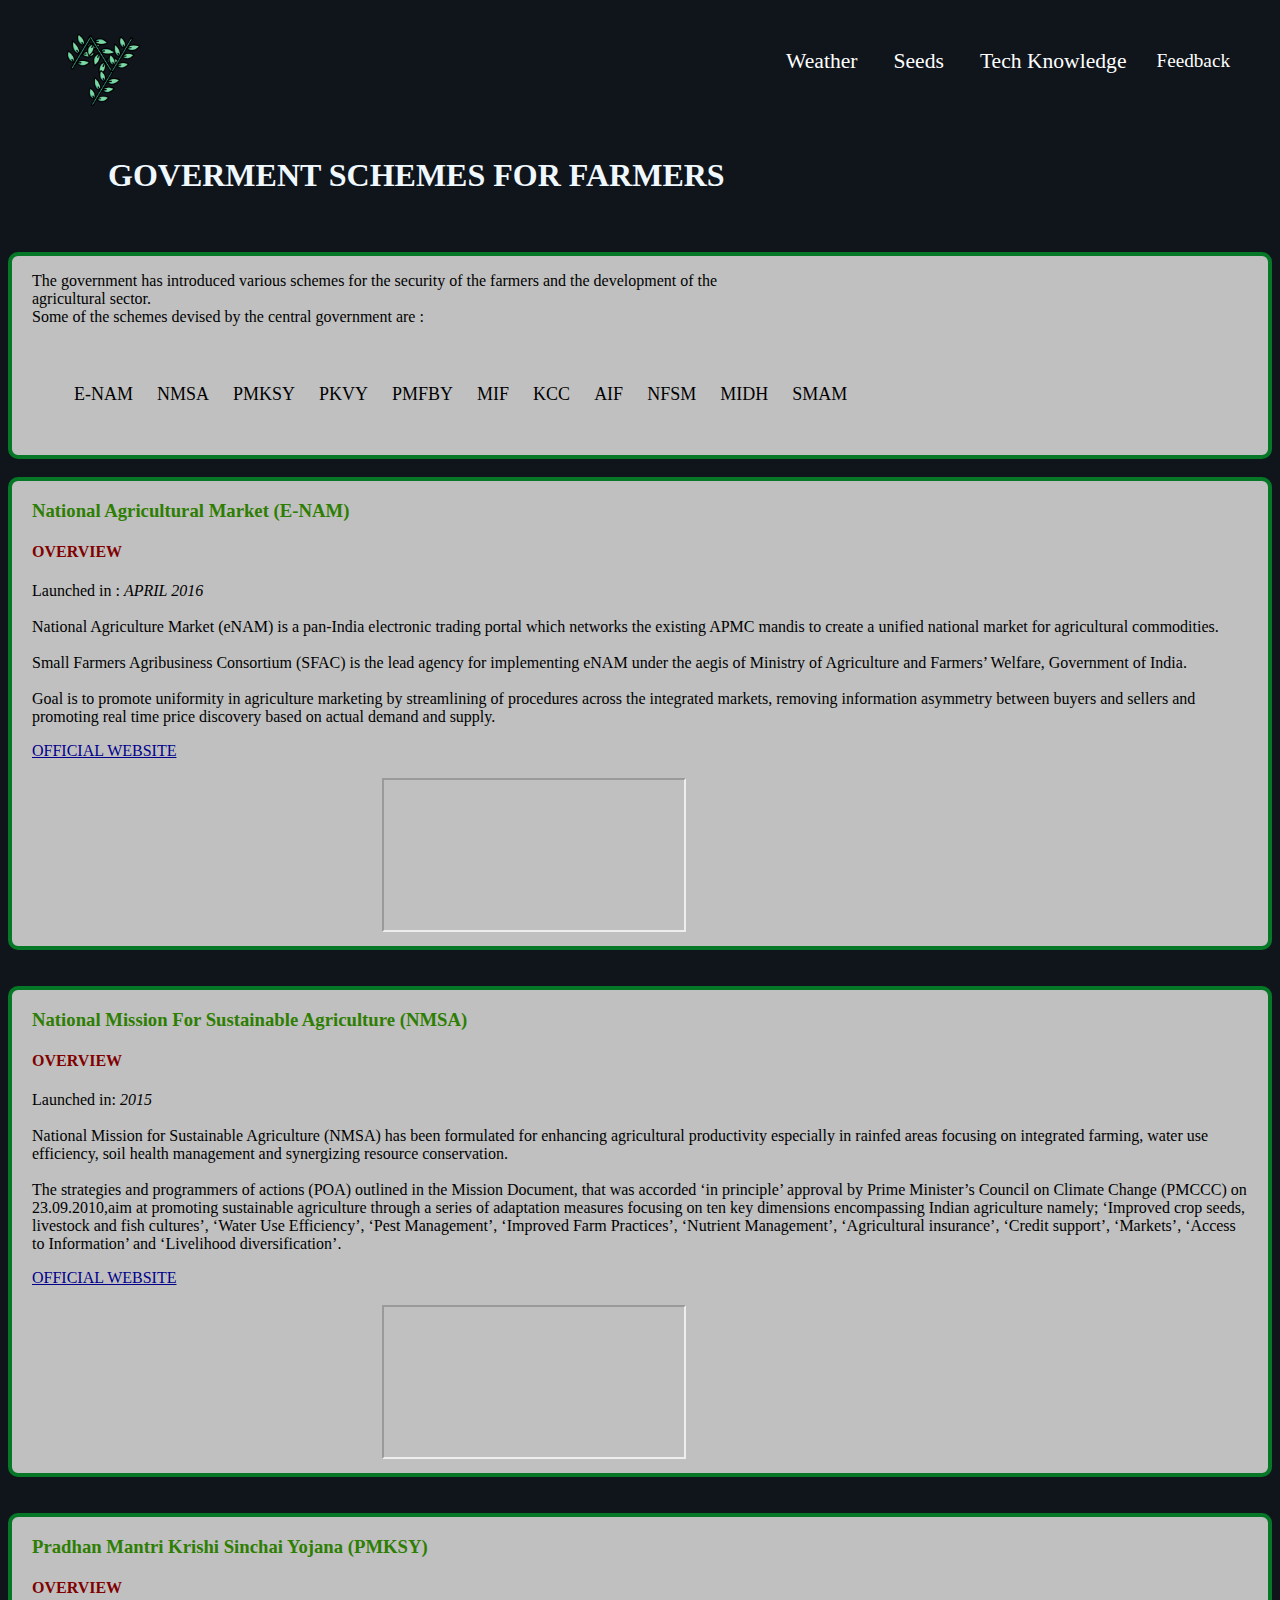
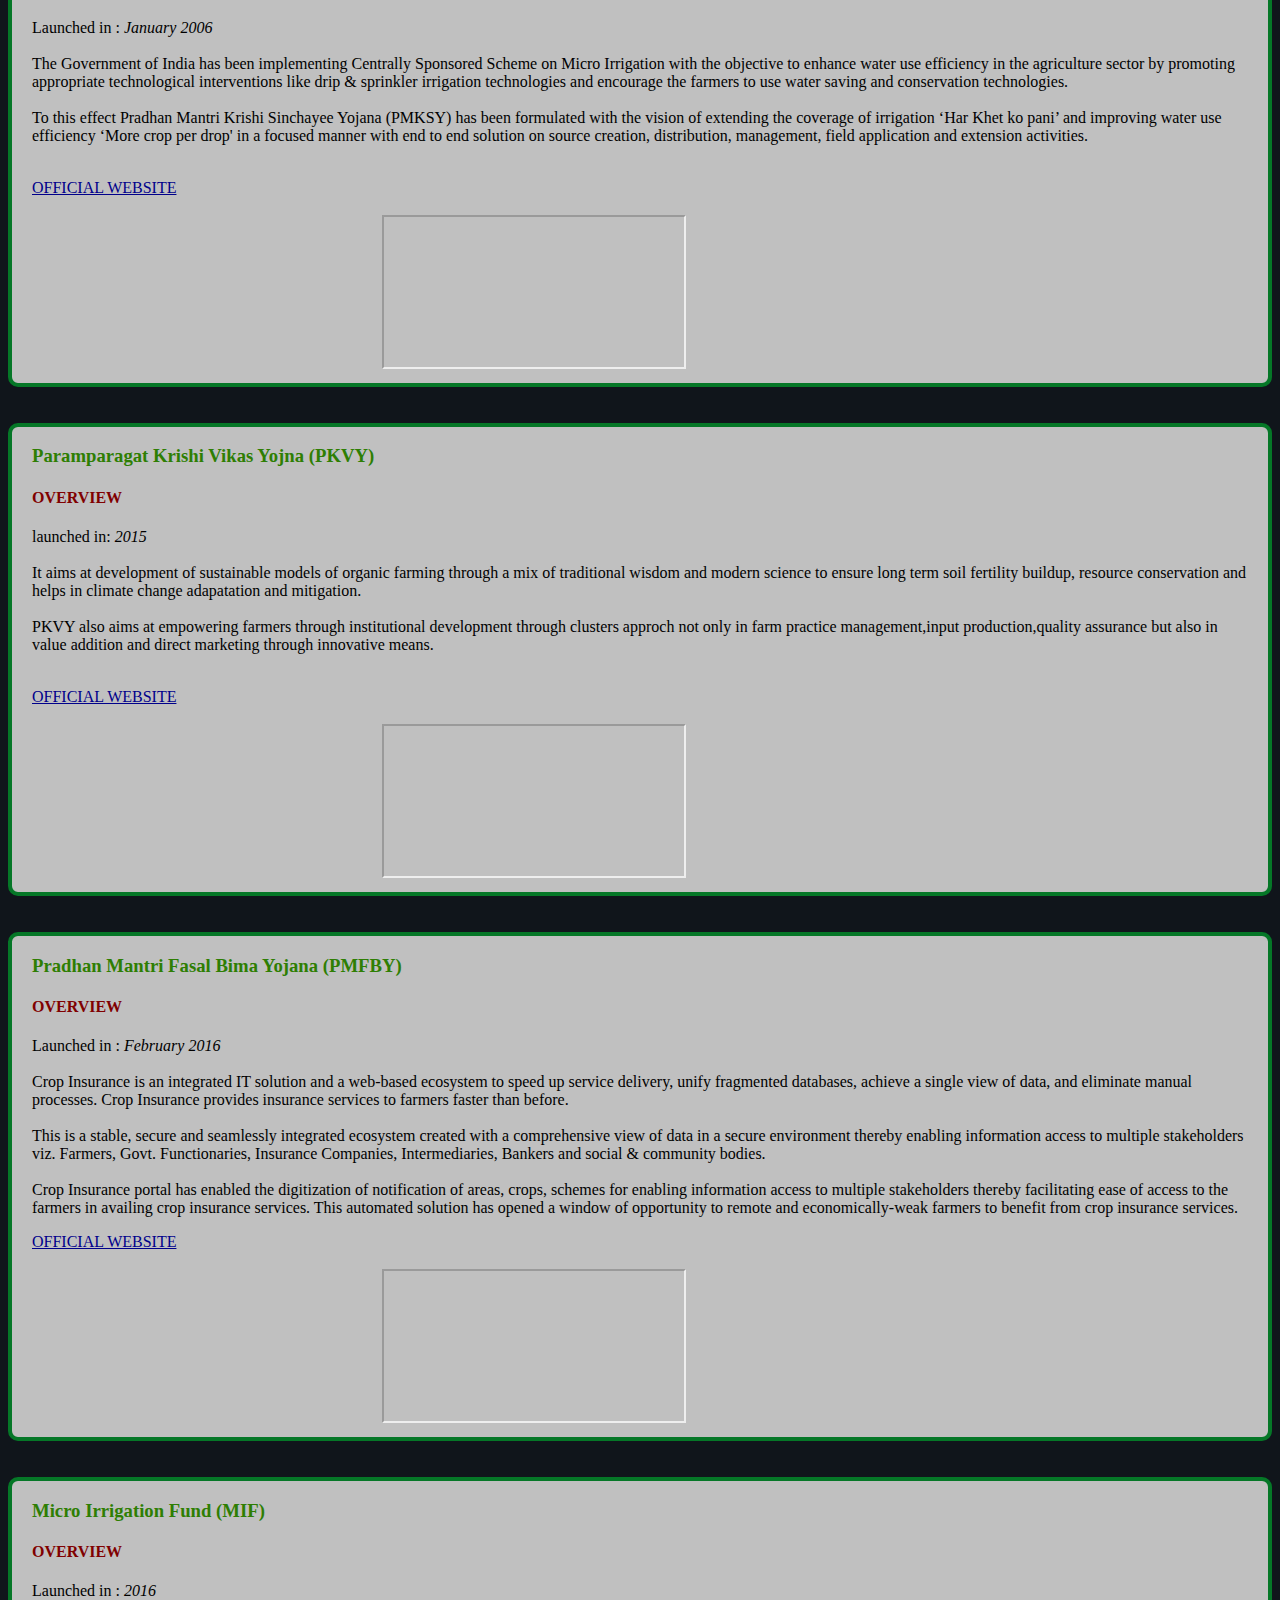
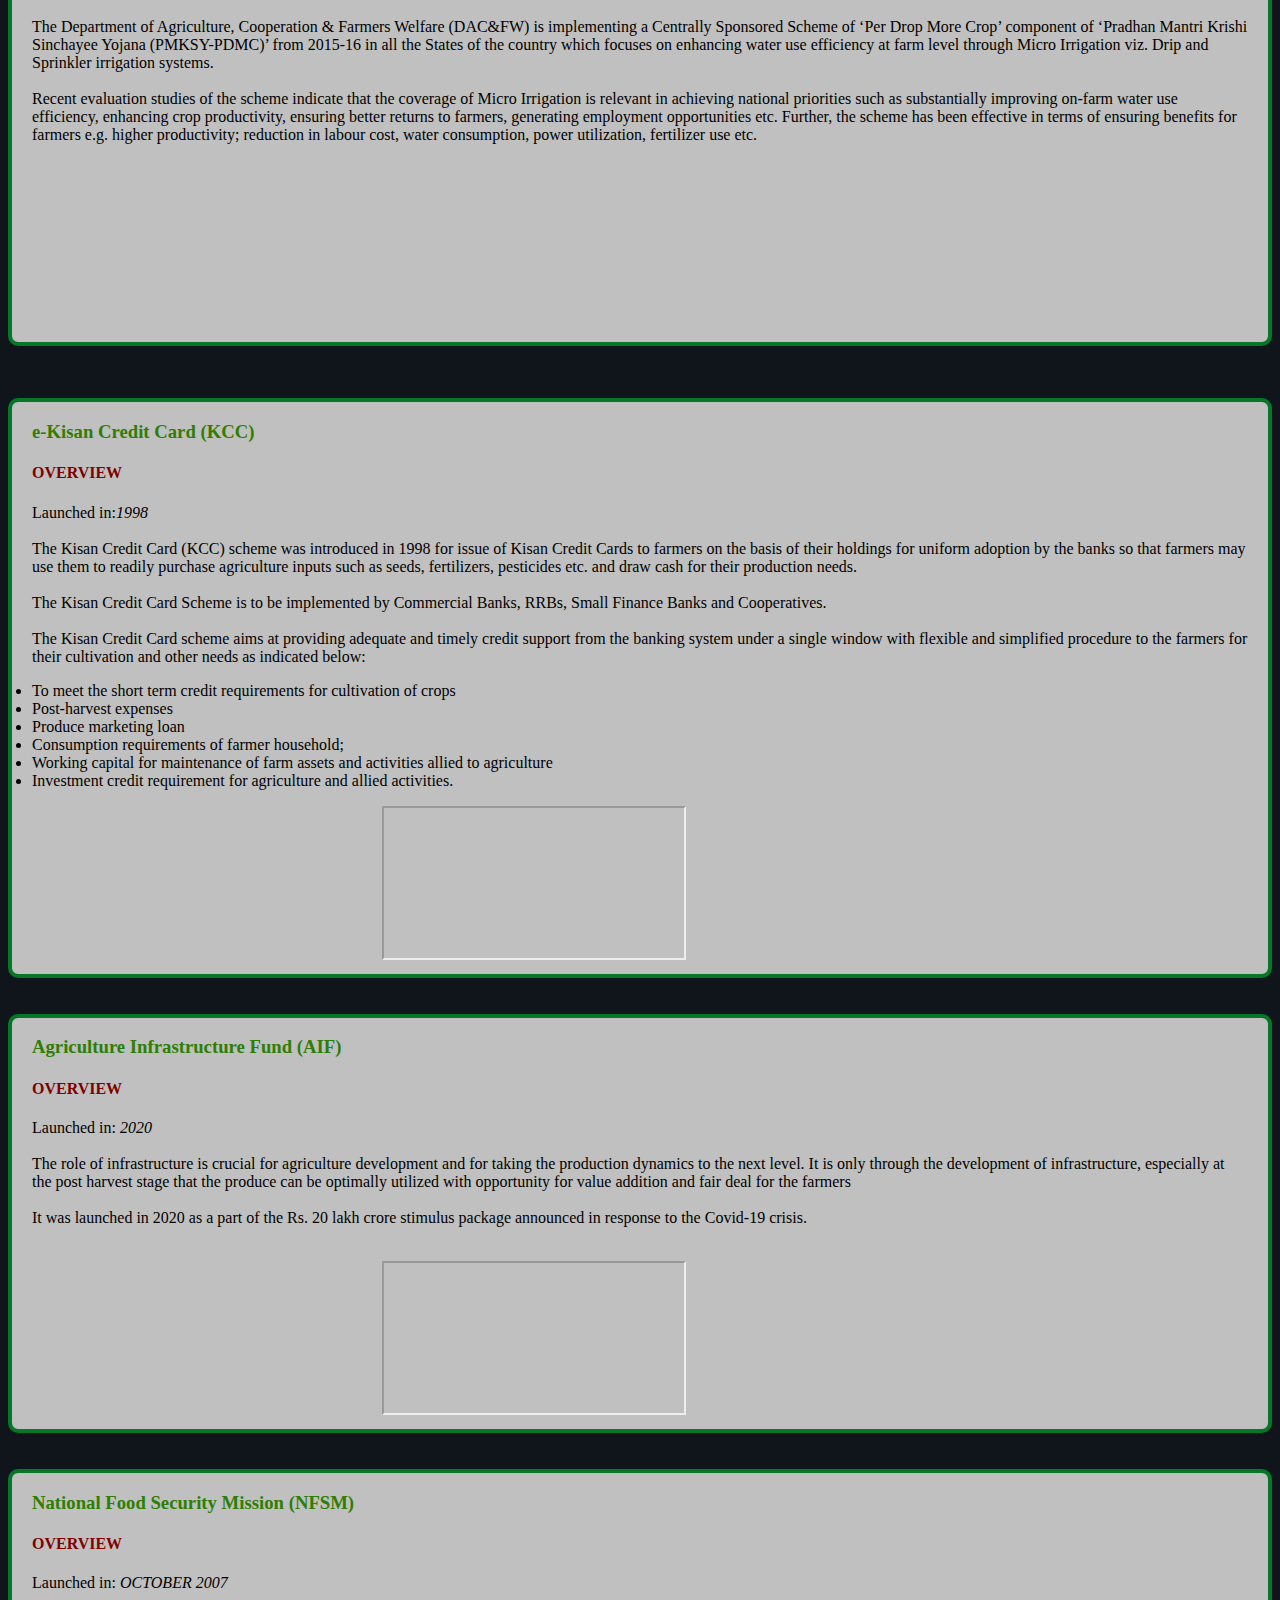
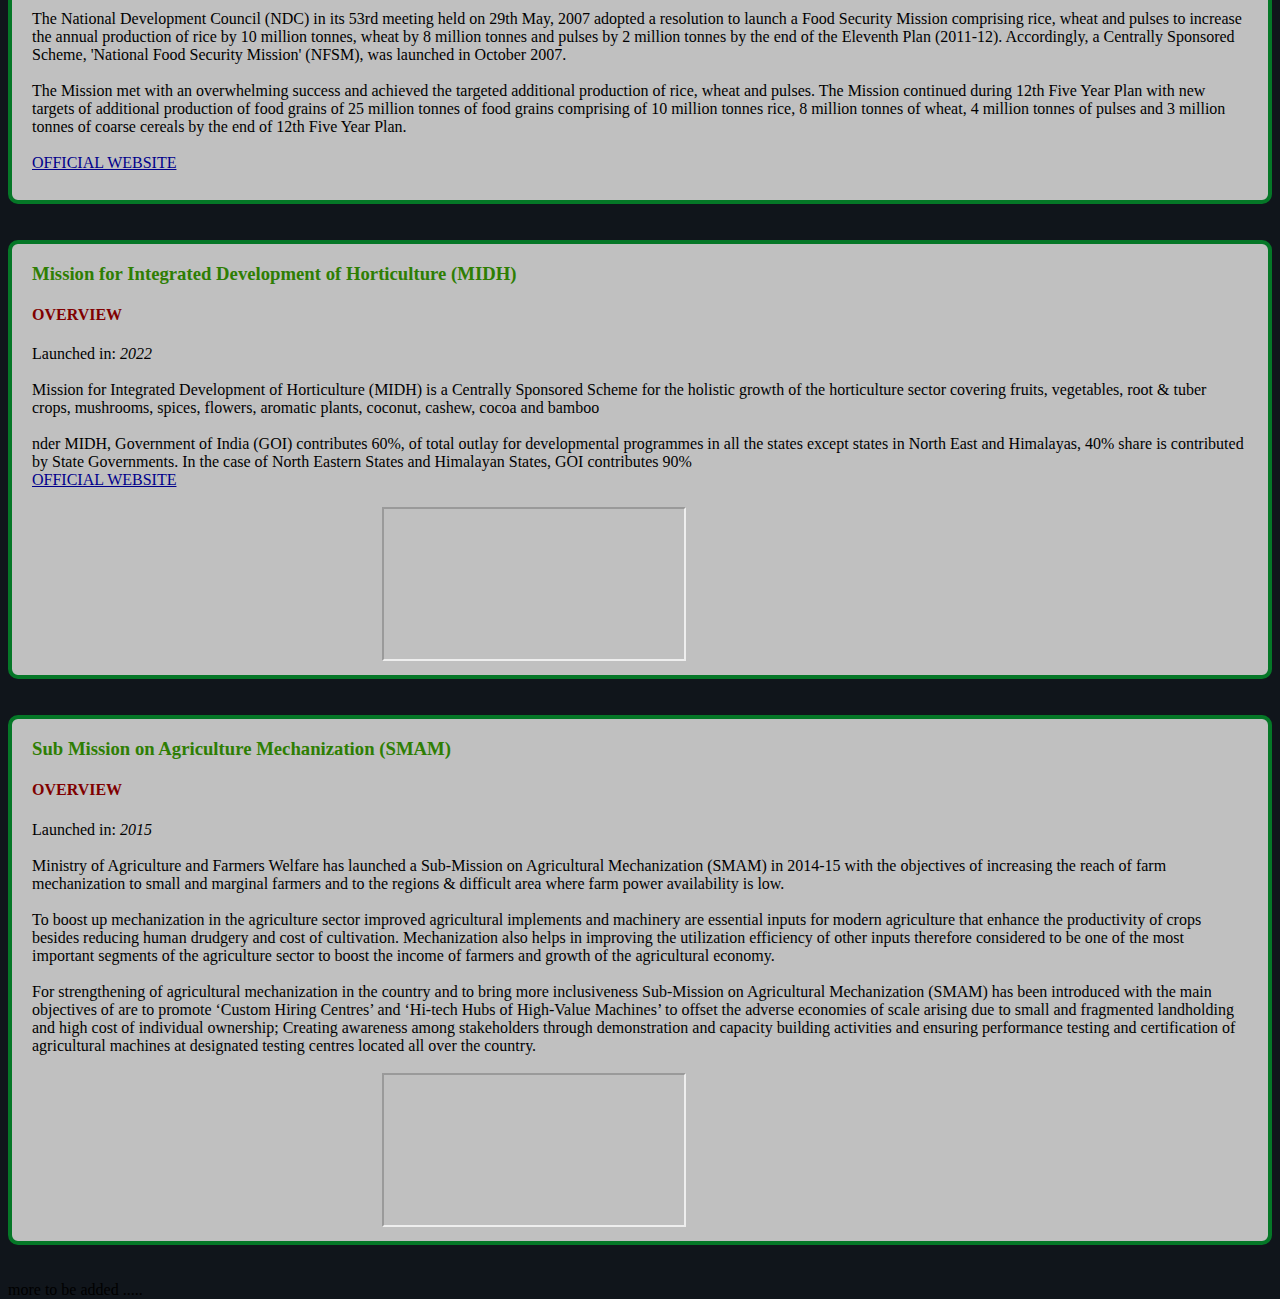
<file: govts.html>
<!DOCTYPE html>
<html lang="en" dir="ltr">

     <style type="text/css">

		.header {
		  overflow: hidden;
		  background-color: #10151b;
		  padding: 10px 30px ;
		}
		
		.header a {
		  float: left;
		  color: white;
		  text-align: center;
		  padding: 12px;
		  text-decoration: none;
		  font-size: 18px; 
		  line-height: 25px;
		  border-radius: 4px;
		}
		
		.header a.logo {
		  font-size: 25px;
		  font-weight: bold;
		}
		.header a.logo:hover {
		  background-color: black;
		}

		.header a:hover {
		  background-color: rgb(86, 246, 11);
		  color: black;
		}
		
		.header a.active {
		  background-color: dodgerblue;
		  color: white;
		}
		
		.header-right {
		  float: right;
		}
		.subnav {
		  float: left;
		  overflow: hidden;
		  padding: 12px;
		  text-decoration: none;
		  font-size: 18px; 
		  line-height: 25px;
		  border-radius: 4px;
		}
		
		.subnav .subnavbtn {
		  border: none;
		  outline: none;
		  color: white;
		
		  background-color: inherit;
		  font-family: inherit;
		  margin: 0;
		}
		
		
		.subnav-content {
		  display: none;
		  position: absolute;
		
		  background-color: black;
		  z-index: 1;
		}
		
		.subnav-content a {
		  float: left;
		  color: white;
		  text-decoration: none;
		}
		
		.subnav-content a:hover {
		  background-color: rgb(6, 240, 26);
		  color: black;
		}
		
		.subnav:hover .subnav-content {
		  display: block;
		}
</style>

<head>
    <meta charset="utf-8">
    <meta name="viewport" content="width=device-width, initial-scale=1.0">
    <title>Government Schemes</title>
    <link rel="stylesheet" href="govts/indexamd.css">
    <link rel="buttonscrpt" href="govts/topbutton.js">

</head>
<body>
    <a class="top-link hide" href="" id="js-top">

    <span class="screen-reader-text">Back to Top</span>
  </a>
</body>



<!-- Start mainmenu -->
<header>
	<div class="header">
	 <a href="index.html" class="logo"><img style="height: 80px;" src="images/footer-logo.png" alt="logo"></a>
	 <br>
	  <div class="header-right">
	   <div class="subnav">
		   <button style="font-size: larger;" class="subnavbtn">Weather<i class="#"></i></button>
		   <div class="subnav-content">
		   <li><a href="weatherwebsite/index.html">Search</a></li>
		   <li><a href="weatherwebsite/currentLocationW/index.html">Your Current Location</a></li>
		   </div>
	   </div>
	   <div class="subnav">
		   <button style="font-size: larger;" class="subnavbtn">Seeds<i class="#"></i></button>
		   <div class="subnav-content">
		   <li><a href="seed.html">Info on Seeds</a></li>
		   <li><a href="seed price.html">Current Seeds Price</a></li>
       <li><a href="Fertilizer.html">Fertilizer</a></li>
		   </div>
	   </div>
	   <div class="subnav">
      <button style="font-size: larger;" class="subnavbtn">Tech Knowledge<i class="#"></i></button>
      <div class="subnav-content">
      <li><a href="solarpanel.html">Solar Panel</a></li>
      <li><a href="tech.html">Modern Day Tech</a></li>
      </div>
    </div>
     <a style="font-size: larger;" href="Feedback.html">Feedback</a>
	   </div>
</div>

</header>
<!-- End mainmenu -->

<div class="entire" style="color: aliceblue;">

     <h1 >
      <b>GOVERMENT SCHEMES FOR FARMERS</b>
     </h1>
 <br>
 <br>
</div>

<div class="boxx">


    <p>The government has introduced various schemes for the security of the farmers and the development of the <br>
      agricultural sector. <br>
      Some of the schemes devised by the central government are :
      <header>
        <div style="background-color:#c0c0c0" class="header">
         <br>
          <div style="float: left;" class="header-right">
            <a style="color: black;" href="#1 "> E-NAM</a>
    <a style="color: black;" href="#2 "> NMSA</a>
    <a style="color: black;" href="#3 "> PMKSY</a>
    <a style="color: black;" href="#4 "> PKVY</a>
    <a style="color: black;" href="#5 "> PMFBY</a>
    <a style="color: black;" href="#6 "> MIF</a>
    <a style="color: black;" href="#7 "> KCC</a>
    <a style="color: black;" href="#8 "> AIF</a>
    <a style="color: black;" href="#9 "> NFSM</a>
    <a style="color: black;" href="#10"> MIDH</a>
    <a style="color: black;" href="#11"> SMAM</a>
           </div>
      </div>
      
      </header>
    
</p>

</div>

    <br>
    <div class="boxx">
     <h3 id="1">National Agricultural Market  (E-NAM)</h3>
     <h4>OVERVIEW</h4>
     <p>
        Launched in : <i>APRIL 2016</i> <br><br>
       National Agriculture Market (eNAM) is a pan-India electronic trading portal which networks the existing APMC mandis to create a unified national market for agricultural commodities.
       <br>
       <br>
       Small Farmers Agribusiness Consortium (SFAC) is the lead agency for implementing eNAM under the aegis of Ministry of Agriculture and Farmers’ Welfare, Government of India.
       <br>
       <br>
       Goal is to promote uniformity in agriculture marketing by streamlining of procedures across the integrated markets, removing information asymmetry between buyers and sellers and promoting real time price discovery based on actual demand and supply.
     </p>
     <a href="https://www.enam.gov.in/web/ " target="_blank"> OFFICIAL WEBSITE</a><br><br>

    <div class="video">

     <iframe width=" " height=" " src="https://www.youtube.com/embed/6okFG0gGAXE" title="YouTube video player" frameborder="2" allow="accelerometer; autoplay; clipboard-write; encrypted-media; gyroscope; picture-in-picture" allowfullscreen></iframe>
    </div></div>
<br>
<br>

<div class="boxx">
     <h3 id="2">National Mission For Sustainable Agriculture (NMSA)</h3>
     <h4>OVERVIEW</h4>
     <p>
       Launched in: <i>2015</i><br><br>
       National Mission for Sustainable Agriculture (NMSA) has been formulated for enhancing agricultural productivity especially in rainfed areas focusing on integrated farming, water use efficiency, soil health management and synergizing resource conservation.
     <br>
     <br>
     The strategies and programmers of actions (POA) outlined in the Mission Document, that was accorded ‘in principle’ approval by Prime Minister’s Council on Climate Change (PMCCC) on 23.09.2010,aim at promoting sustainable agriculture through a series of adaptation measures focusing on ten key dimensions encompassing Indian agriculture namely; ‘Improved crop seeds, livestock and fish cultures’, ‘Water Use Efficiency’, ‘Pest Management’, ‘Improved Farm Practices’, ‘Nutrient Management’, ‘Agricultural insurance’, ‘Credit support’, ‘Markets’, ‘Access to Information’ and ‘Livelihood diversification’.
 </p>
     <a href="https://nmsa.dac.gov.in/ " target="_blank"> OFFICIAL WEBSITE</a><br><br>
<div class="video">
    <iframe width=" " height=" " src="https://www.youtube.com/embed/DS_SMVvqzsg" title="YouTube video player" frameborder="2" allow="accelerometer; autoplay; clipboard-write; encrypted-media; gyroscope; picture-in-picture" allowfullscreen></iframe>
    </div></div>
<br>
<br>
<div class="boxx">
     <h3 id="3">Pradhan Mantri Krishi Sinchai Yojana (PMKSY)</h3>
     <h4>OVERVIEW</h4>
     <p>
       Launched in : <i>January 2006</i><br><br>
       The Government of India has been implementing Centrally Sponsored Scheme on Micro Irrigation with the objective to enhance water use efficiency in the agriculture sector by promoting appropriate technological interventions like drip & sprinkler irrigation technologies and encourage the farmers to use water saving and conservation technologies.
       <br>
       <br>
       To this effect Pradhan Mantri Krishi Sinchayee Yojana (PMKSY) has been formulated with the vision of extending the coverage of irrigation ‘Har Khet ko pani’ and improving water use efficiency ‘More crop per drop' in a focused manner with end to end solution on source creation, distribution, management, field application and extension activities.
       <br><br>

     </p>
     <a href=" https://pmksy.gov.in/" target="_blank"> OFFICIAL WEBSITE</a><br><br>
<div class="video">
     <iframe width=" " height=" " src="https://www.youtube.com/embed/FeS_btDFkRA" title="YouTube video player" frameborder="2" allow="accelerometer; autoplay; clipboard-write; encrypted-media; gyroscope; picture-in-picture" allowfullscreen></iframe>
     </div></div>
<br>
<br>
<div class="boxx">
      <h3 id="4">Paramparagat Krishi Vikas Yojna (PKVY)</h3>
      <h4>OVERVIEW</h4>
      <p>
        launched in: <i>2015</i><br><br>
         It aims at development of sustainable models of organic farming through a mix of traditional wisdom and modern science to ensure long term soil fertility buildup, resource conservation and helps in climate change adapatation and mitigation.
         <br><br>
         PKVY also aims at empowering farmers through institutional development through clusters approch not only in farm practice management,input production,quality assurance but also in value addition and direct marketing through innovative means.
         <br><br>

      </p>
     <a href=" https://pgsindia-ncof.gov.in/PKVY/Introduction.aspx" target="_blank"> OFFICIAL WEBSITE</a><br><br>
<div class="video">
     <iframe width=" " height=" " src="https://www.youtube.com/embed/_JTaN927MKc" title="YouTube video player" frameborder="2" allow="accelerometer; autoplay; clipboard-write; encrypted-media; gyroscope; picture-in-picture" allowfullscreen></iframe></div>
     </div>
<br>
<br>
<div class="boxx">
     <h3 id="5">Pradhan Mantri Fasal Bima Yojana (PMFBY)</h3>
     <h4>OVERVIEW</h4>
     <p>
       Launched in : <i>February 2016</i><br><br>
       Crop Insurance is an integrated IT solution and a web-based ecosystem to speed up service delivery, unify fragmented databases, achieve a single view of data, and eliminate manual processes. Crop Insurance provides insurance services to farmers faster than before.
       <br><br>
       This is a stable, secure and seamlessly integrated ecosystem created with a comprehensive view of data in a secure environment thereby enabling information access to multiple stakeholders viz. Farmers, Govt. Functionaries, Insurance Companies, Intermediaries, Bankers and social & community bodies.
       <br><br>
       Crop Insurance portal has enabled the digitization of notification of areas, crops, schemes for enabling information access to multiple stakeholders thereby facilitating ease of access to the farmers in availing crop insurance services. This automated solution has opened a window of opportunity to remote and economically-weak farmers to benefit from crop insurance services.

     </p>
     <a href=" https://pmfby.gov.in/" target="_blank"> OFFICIAL WEBSITE</a><br><br>
<div class="video">
     <iframe width=" " height=" " src="https://www.youtube.com/embed/IGQ3EgCeoXg" title="YouTube video player" frameborder="2" allow="accelerometer; autoplay; clipboard-write; encrypted-media; gyroscope; picture-in-picture" allowfullscreen></iframe></div>
     </div>
<br>
<br>
<div class="boxx">
     <h3 id="6">Micro Irrigation Fund (MIF)</h3>
     <h4>OVERVIEW</h4>
     <p>
  Launched in : <i>2016</i><br><br>
  The Department of Agriculture, Cooperation & Farmers Welfare (DAC&FW) is implementing a Centrally Sponsored Scheme of  ‘Per Drop More Crop’ component of ‘Pradhan Mantri Krishi Sinchayee Yojana (PMKSY-PDMC)’ from  2015-16 in all the States of the country which  focuses on enhancing water use efficiency at farm level through Micro Irrigation viz. Drip and Sprinkler irrigation systems.
<br>
<br>
Recent evaluation studies of the scheme indicate that the coverage of Micro Irrigation is relevant in achieving national priorities such as substantially improving on-farm water use efficiency, enhancing crop productivity, ensuring better returns to farmers, generating employment opportunities etc.  Further, the scheme has been effective in terms of ensuring benefits for farmers e.g. higher productivity; reduction in labour cost, water consumption, power utilization, fertilizer use etc.<br><br>
<div class="video">
<iframe width=" " height=" " src="https://www.youtube.com/embed/bF9dEvYwG9U" title="YouTube video player" frameborder="0" allow="accelerometer; autoplay; clipboard-write; encrypted-media; gyroscope; picture-in-picture" allowfullscreen></iframe></div>
</div>
<br>
<br></p>
<div class="boxx">
     <h3 id="7">e-Kisan Credit Card (KCC)</h3>
     <h4>OVERVIEW</h4>
     <p>
       Launched in:<i>1998</i><br><br>
       The Kisan Credit Card (KCC) scheme was introduced in 1998 for issue of Kisan Credit Cards to farmers on the basis of their holdings for uniform adoption by the banks so that farmers may use them to readily purchase agriculture inputs such as seeds, fertilizers, pesticides etc. and draw cash for their production needs.
       <br><br>
       The Kisan Credit Card Scheme is to be implemented by Commercial Banks, RRBs, Small Finance Banks and Cooperatives.
       <br><br>
       The Kisan Credit Card scheme aims at providing adequate and timely credit support from the banking system under a single window with flexible and simplified procedure to the farmers for their cultivation and other needs as indicated below:

       <li>To meet the short term credit requirements for cultivation of crops</li>
       <li>Post-harvest expenses</li>
       <li>Produce marketing loan</li>
       <li>Consumption requirements of farmer household;</li>
       <li>Working capital for maintenance of farm assets and activities allied to agriculture</li>
       <li>Investment credit requirement for agriculture and allied activities.</li>
     </p><div class="video">
<iframe width=" " height=" " src="https://www.youtube.com/embed/OKs9kbLlDzw" title="YouTube video player" frameborder="2" allow="accelerometer; autoplay; clipboard-write; encrypted-media; gyroscope; picture-in-picture" allowfullscreen></iframe></div>
</div>
<br>
<br>
<div class="boxx">
     <h3 id="8">Agriculture Infrastructure Fund (AIF)</h3>

     <h4>OVERVIEW</h4>
     <p>
       Launched in: <i>2020</i><br><br>
       The role of infrastructure is crucial for agriculture development and for taking the
production dynamics to the next level. It is only through the development of infrastructure,
especially at the post harvest stage that the produce can be optimally utilized with opportunity
for value addition and fair deal for the farmers
<br><br>
       It was launched in 2020 as a part of the Rs. 20 lakh crore stimulus package announced in response to the Covid-19 crisis.
       <br><br>

     </p>
<div class="video">
     <iframe width="" height="" src="https://www.youtube.com/embed/EZ-rKoNq7Tw" title="YouTube video player" frameborder="02" allow="accelerometer; autoplay; clipboard-write; encrypted-media; gyroscope; picture-in-picture" allowfullscreen></iframe></div>
     </div>
<br>
<br>
<div class="boxx">
     <h3 id="9">National Food Security Mission (NFSM)</h3>
     <h4>OVERVIEW</h4>
     Launched in: <i> OCTOBER 2007</i><br><br>
     The National Development Council (NDC) in its 53rd meeting held on 29th May, 2007 adopted a resolution to launch a Food Security Mission comprising rice, wheat and pulses to increase the annual production of rice by 10 million tonnes, wheat by 8 million tonnes and pulses by 2 million tonnes by the end of the Eleventh Plan (2011-12). Accordingly, a Centrally Sponsored Scheme, 'National Food Security Mission' (NFSM), was launched in October 2007.
     <br><br>
     The Mission met with an overwhelming success and achieved the targeted additional production of rice, wheat and pulses. The Mission continued during 12th Five Year Plan with new targets of additional production of food grains of 25 million tonnes of food grains comprising of 10 million tonnes rice, 8 million tonnes of wheat, 4 million tonnes of pulses and 3 million tonnes of coarse cereals by the end of 12th Five Year Plan.<br><br>

     <a href=" https://www.nfsm.gov.in" target="_blank"> OFFICIAL WEBSITE</a><br><br>
     </div>




<br>
<br>
<div class="boxx">
     <h3 id="10">Mission for Integrated Development of Horticulture (MIDH)</h3>
     <h4>OVERVIEW</h4>
     Launched in: <i>2022</i>
     <br><br>
     Mission for Integrated Development of Horticulture (MIDH) is a Centrally Sponsored Scheme for the holistic growth of the horticulture sector covering fruits, vegetables, root & tuber crops, mushrooms, spices, flowers, aromatic plants, coconut, cashew, cocoa and bamboo
     <br><br>
     nder MIDH, Government of India (GOI) contributes 60%, of total outlay for developmental programmes in all the states except states in North East and Himalayas, 40% share is contributed by State Governments. In the case of North Eastern States and Himalayan States, GOI contributes 90%
     <br>
     <a href="https://midh.gov.in " target="_blank"> OFFICIAL WEBSITE</a><br><br>
<div class="video">
     <iframe width="" height="" src="https://www.youtube.com/embed/1s_Kt3fWTIk" title="YouTube video player" frameborder="2" allow="accelerometer; autoplay; clipboard-write; encrypted-media; gyroscope; picture-in-picture" allowfullscreen></iframe></div>
     </div>
<br>
<br>
<div class="boxx">
     <h3 id="11">Sub Mission on Agriculture Mechanization (SMAM)</h3>
     <h4>OVERVIEW</h4>
     Launched in: <i>2015</i><br><br>
     Ministry of Agriculture and Farmers Welfare has launched a Sub-Mission on Agricultural Mechanization (SMAM) in 2014-15 with the objectives of increasing the reach of farm mechanization to small and marginal farmers and to the regions & difficult area where farm power availability is low.
     <br><br>

    To boost up mechanization in the agriculture sector improved agricultural implements and machinery are essential inputs for modern agriculture that enhance the productivity of crops besides reducing human drudgery and cost of cultivation. Mechanization also helps in improving the utilization efficiency of other inputs therefore considered to be one of the most important segments of the agriculture sector to boost the income of farmers and growth of the agricultural economy.
    <br><br>
    For strengthening of agricultural mechanization in the country and to bring more inclusiveness Sub-Mission on Agricultural Mechanization (SMAM) has been introduced with the main objectives of are to promote ‘Custom Hiring Centres’ and ‘Hi-tech Hubs of High-Value Machines’ to offset the adverse economies of scale arising due to small and fragmented landholding and high cost of individual ownership; Creating awareness among stakeholders through demonstration and capacity building activities and ensuring performance testing and certification of agricultural machines at designated testing centres located all over the country.
    <br><br><div class="video">
<iframe width="" height="" src="https://www.youtube.com/embed/QDBtsiy8AMY" title="YouTube video player" frameborder="02" allow="accelerometer; autoplay; clipboard-write; encrypted-media; gyroscope; picture-in-picture" allowfullscreen></iframe></div>
</div><br><br>

</div>
more to be added .....
  </body>
</html>
</file>
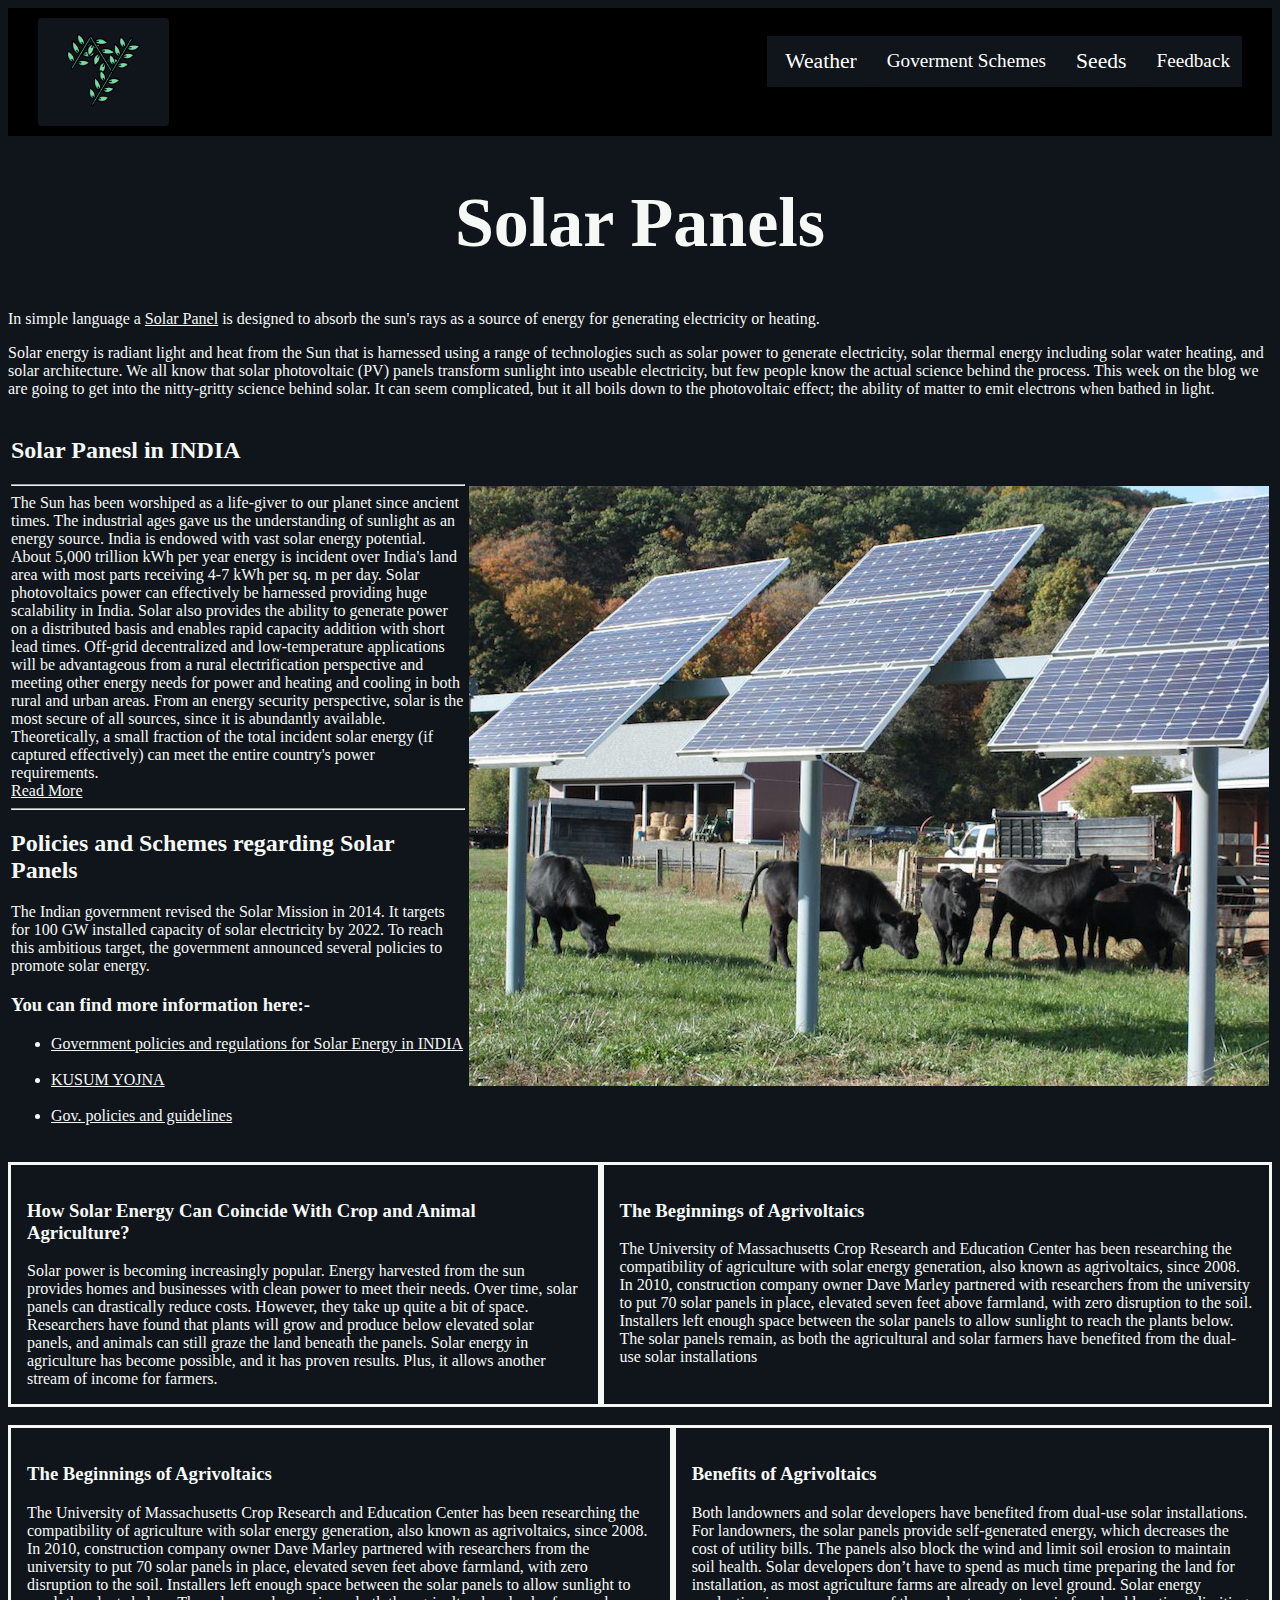
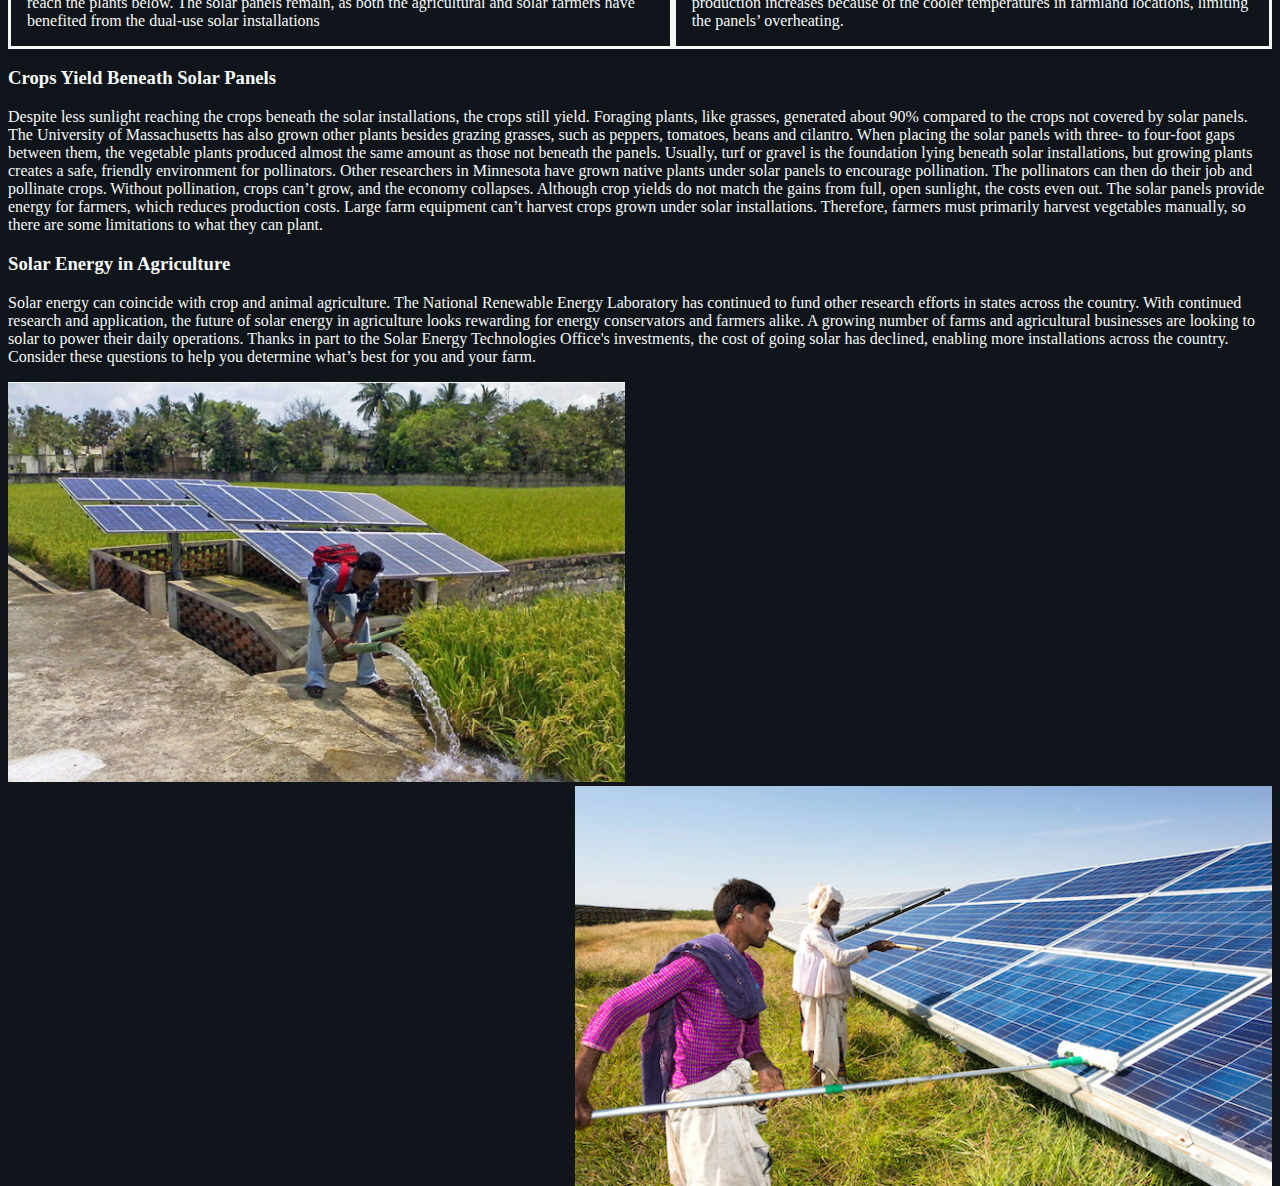
<file: solarpanel.html>
<!DOCTYPE html>
<html lang="en" dir="ltr">
  <head>
    <meta charset="utf-8">
    <title>Solar Panels in Agronomy</title>
    <style>
    	*
    	.header {
  overflow: hidden;
  background-color: black;
  padding: 10px 30px ;
}

.header a {
  float: left;
  color: white;
  text-align: center;
  padding: 12px;
  text-decoration: none;
  font-size: 18px; 
  line-height: 25px;
  border-radius: 4px;
}

.header a.logo {
  font-size: 25px;
  font-weight: bold;
}
.header a.logo:hover {
  background-color: black;
}

.header a:hover {
  background-color: #ddd;
  color: black;
}

.header a.active {
  background-color: dodgerblue;
  color: white;
}

.header-right {
  float: right;
}
.subnav {
  float: left;
  overflow: hidden;
  padding: 12px;
  text-decoration: none;
  font-size: 18px; 
  line-height: 25px;
  border-radius: 4px;
}

.subnav .subnavbtn {
  border: none;
  outline: none;
  color: white;

  background-color: inherit;
  font-family: inherit;
  margin: 0;
}


.subnav-content {
  display: none;
  position: absolute;

  background-color: black;
  z-index: 1;
}

.subnav-content a {
  float: left;
  color: white;
  text-decoration: none;
}

.subnav-content a:hover {
  background-color: #eee;
  color: black;
}

.subnav:hover .subnav-content {
  display: block;
}

.col-container {
  display: table;
  width: 100%;
}
.col {
  display: table-cell;
  padding: 16px;
}
    </style>
  </head>
<header>
    <div class="header">
     <a href="index.html" class="logo"><img style="height: 80px;" src="images/footer-logo.png" alt="logo"></a>
     <br>
      <div class="header-right">
       <div class="subnav">
           <button style="font-size: larger;" class="subnavbtn">Weather<i class="#"></i></button>
           <div class="subnav-content">
           <li><a href="weatherwebsite/index.html">Search</a></li>
           <li><a href="weatherwebsite/currentLocationW/index.html">Your Current Location</a></li>
           </div>
       </div>
       <a style="font-size: larger;" href="govts.html">Goverment Schemes</a>
       <div class="subnav">
           <button style="font-size: larger;" class="subnavbtn">Seeds<i class="#"></i></button>
           <div class="subnav-content">
           <li><a href="seed.html">Info on Seeds</a></li>
           <li><a href="seed price.html">Current Seeds Price</a></li>
		   <li><a href="Fertilizer.html">Fertilizer</a></li>
           </div>
       </div>
       <a style="font-size: larger;" href="Feedback.html">Feedback</a>
       </div>

</div>
</header>

<body>
    <strong><h1 style="text-align: center; font-size: 70px;">Solar Panels</h1></strong>
    
<P>
In simple language a <a href="https://en.wikipedia.org/wiki/Solar_panel">Solar Panel</a>
is designed to absorb the sun's rays as a source of energy for generating electricity or heating.
</P>
<p>
  Solar energy is radiant light and heat from the Sun that is harnessed using a
  range of technologies such as solar power to generate electricity, solar thermal
  energy including solar water heating, and solar architecture.
  We all know that solar photovoltaic (PV) panels transform sunlight into useable electricity, but few people know the actual science behind the process. This week on the blog we are going to get into the nitty-gritty science behind solar. It can seem complicated, but it all boils down to the photovoltaic effect; the ability of matter to emit electrons when bathed in light.
</p>
<style>
  *{background-color: #10151b;
  color: #f5f8f5;}
</style>
<table>
	<tr>
		<td>
			<h2>Solar Panesl in INDIA</h2>
 				<hr />
 						The Sun has been worshiped as a life-giver to our planet since ancient times. The industrial ages gave us the understanding of sunlight as an energy source. India is endowed with vast solar energy potential. About 5,000 trillion kWh per year energy is incident over India's land area with most parts receiving 4-7 kWh per sq. m per day. Solar photovoltaics power can effectively be harnessed providing huge scalability in India. Solar also provides the ability to generate power on a distributed basis and enables rapid capacity addition with short lead times. Off-grid decentralized and low-temperature applications will be advantageous from a rural electrification perspective and meeting other energy needs for power and heating and cooling in both rural and urban areas. From an energy security perspective, solar is the most secure of all sources, since it is abundantly available. Theoretically, a small fraction of the total incident solar energy (if captured effectively) can meet the entire country's power requirements.
 						<br />
 						<a href="https://www.mnre.gov.in/solar/current-status">Read More</a>
 						<hr />

			<h2>Policies and Schemes regarding Solar Panels</h2></i>
 				<p>
   					The Indian government revised the Solar Mission in 2014. It targets for 100 GW installed capacity of solar electricity by 2022. To reach this ambitious target, the government announced several policies to promote solar energy.
 				</p>
			<h3>You can find  more information here:-</h3>

				<ul>
  					<li>
    					<a href="solarify.in/blog/policies-regulations-solar-energy-india">Government policies and regulations for Solar Energy in INDIA</a>
  					</li>
  					<br />
  					<li>
  					<a href="http://upneda.org.in/KUSUM_Yojna.aspx">KUSUM YOJNA</a>
  					</li>
  					<br />
  					<li>
   					<a href="https://mnre.gov.in/Solar/policy-and-guidelines/">Gov. policies and guidelines</a>
  					</li>
  					<br />
				</ul>
		</td>
		<td><img src="technical/1.jpg"></td>
	</tr>
</table>
<div class="col-container">
  <div class="col" style="border-style: solid;">
    <h3>How Solar Energy Can Coincide With Crop and Animal Agriculture?</h3>
		Solar power is becoming increasingly popular. Energy harvested from the sun provides
		homes and businesses with clean power to meet their needs. Over time, solar panels
		can drastically reduce costs. However, they take up quite a bit of space.
		Researchers have found that plants will grow and produce below elevated solar panels,
 		and animals can still graze the land beneath the panels. Solar energy in agriculture has become possible,
 		 and it has proven results. Plus, it allows another stream of income for farmers.
  </div>

  <div class="col" style="border-style: solid;">
    <h3>The Beginnings of Agrivoltaics</h3>
		The University of Massachusetts Crop Research and Education Center has been researching the
 		compatibility of agriculture with solar energy generation, also known as agrivoltaics, since 2008.
 		In 2010, construction company owner Dave Marley partnered with researchers from the university to
 		put 70 solar panels in place, elevated seven feet above farmland, with zero disruption to the soil.
		Installers left enough space between the solar panels to allow sunlight to reach the plants below.
		The solar panels remain, as both the agricultural and solar farmers have benefited from the dual-use solar installations
  </div>
</div>
<br>
<div class="col-container">
  <div class="col" style="border-style: solid;">
    <h3>The Beginnings of Agrivoltaics</h3>
			The University of Massachusetts Crop Research and Education Center has been researching the
 			compatibility of agriculture with solar energy generation, also known as agrivoltaics, since 2008.
			 In 2010, construction company owner Dave Marley partnered with researchers from the university to
 			put 70 solar panels in place, elevated seven feet above farmland, with zero disruption to the soil.
			Installers left enough space between the solar panels to allow sunlight to reach the plants below.
			The solar panels remain, as both the agricultural and solar farmers have benefited from the dual-use solar installations
  </div>

  <div class="col" style="border-style: solid;">
    <h3>Benefits of Agrivoltaics</h3>
			Both landowners and solar developers have benefited from dual-use solar installations.
			For landowners, the solar panels provide self-generated energy, which decreases the cost of utility bills.
			The panels also block the wind and limit soil erosion to maintain soil health.
			Solar developers don’t have to spend as much time preparing the land for installation,
			as most agriculture farms are already on level ground. Solar energy production increases
 			because of the cooler temperatures in farmland locations, limiting the panels’ overheating.
  </div>
</div>

<h3>Crops Yield Beneath Solar Panels</h3>
		Despite less sunlight reaching the crops beneath the solar installations, the crops still yield.
 		Foraging plants, like grasses, generated about 90% compared to the crops not covered by solar panels.
		The University of Massachusetts has also grown other plants besides grazing grasses,
 		such as peppers, tomatoes, beans and cilantro. When placing the solar panels with three- to four-foot gaps between them,
 		the vegetable plants produced almost the same amount as those not beneath the panels.
		Usually, turf or gravel is the foundation lying beneath solar installations,
		but growing plants creates a safe, friendly environment for pollinators.
		Other researchers in Minnesota have grown native plants under solar panels to encourage pollination.
		The pollinators can then do their job and pollinate crops. Without pollination, crops can’t grow, and the economy collapses.
		Although crop yields do not match the gains from full, open sunlight, the costs even out.
		The solar panels provide energy for farmers, which reduces production costs.
		Large farm equipment can’t harvest crops grown under solar installations.
		Therefore, farmers must primarily harvest vegetables manually, so there are some limitations to what they can plant.

<h3>Solar Energy in Agriculture</h3>
Solar energy can coincide with crop and animal agriculture.
The National Renewable Energy Laboratory has continued to fund other research efforts in states across the country.
 With continued research and application, the future of solar energy in agriculture
 looks rewarding for energy conservators and farmers alike.
 A growing number of farms and agricultural businesses are looking to solar to power their daily operations. Thanks in part to the Solar Energy Technologies Office's investments, the cost of going solar has declined, enabling more installations across the country. Consider these questions to help you determine what’s best for you and your farm.
 <br />
<p>
  <img src="technical/3.jpg" alt="Solar Panel" style="height: 400px">

  <img src="technical/2.jpg" alt="Solar Panel" style="height: 400px; float:right;">
</P>

  </body>
</html>
</file>
<file: govts/indexamd.css>
h3{color: #2e7e03 ;}                /* for all h3*/
h4{color: maroon;}                           /* for all h4*/
body {background-color: #10151b;}      /* for entire body*/
p,li{color: black;}                   /* for scheme matter and lists*/

h1{

}

a{  color: darkblue}
a:hover{color: red;
      text-decoration: none;}

.entire{
  padding: 0px;
  border:  0px solid black;
  margin-left:  100px;
  margin-right: 100px;
}


.boxx{
  border: 4px solid #057727;
  border-radius: 10px;
  padding-left: 20px ;
  padding-right: 20px;
  padding-bottom: 10px;
  background-color:#c0c0c0;
}

.video{
  padding-left: 350px;
}


body {
  height: 2000px;
  position: relative;
}

.intro-copy {
  padding: 1em;
  margin: 50vh auto;
  max-width: 11em;
  font-family: Helvetica;
  font-weight: lighter;
  font-size: 2em;
  line-height: 1.2;
  text-align: center;
}

.top-link {
  transition: all .25s ease-in-out;
  position: fixed;
  bottom: 0;
  right: 0;
  display: inline-flex;

  cursor: pointer;
  align-items: center;
  justify-content: center;
  margin: 0 3em 3em 0;
  border-radius: 50%;
  padding: .25em;
  width: 80px;
  height: 80px;
  background-color: #F8F8F8;

  &.show {
    visibility: visible;
    opacity: 1;
  }

  &.hide {
    visibility: hidden;
    opacity: 0;
  }

&:focus {
    display: block;
    top: 5px;
    left: 5px;
    z-index: 100000; // Above WP toolbar
    clip-path: none;
    background-color: #eee;
    padding: 15px 23px 14px;
    width: auto;
    height: auto;
    text-decoration: none;
    line-height: normal;
    color: #444;
    font-size: 1em;

  }
}
</file>
